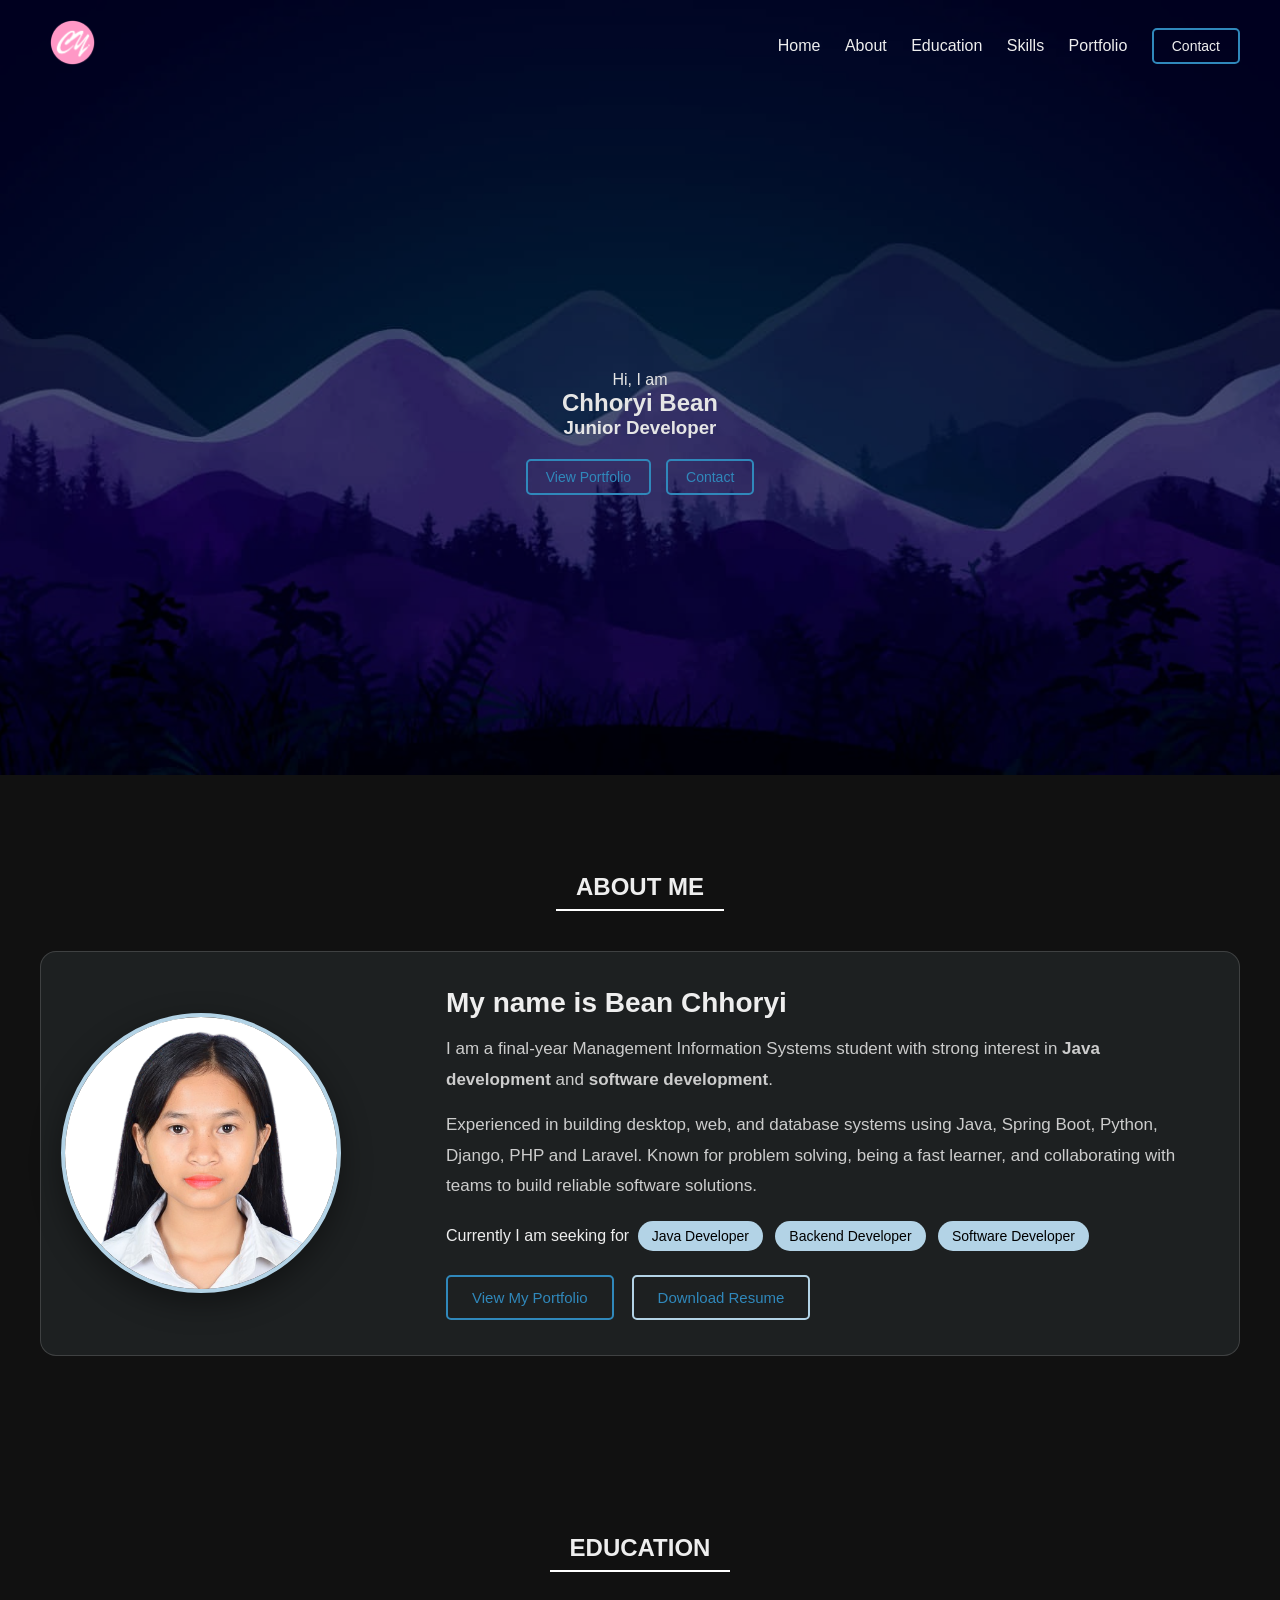
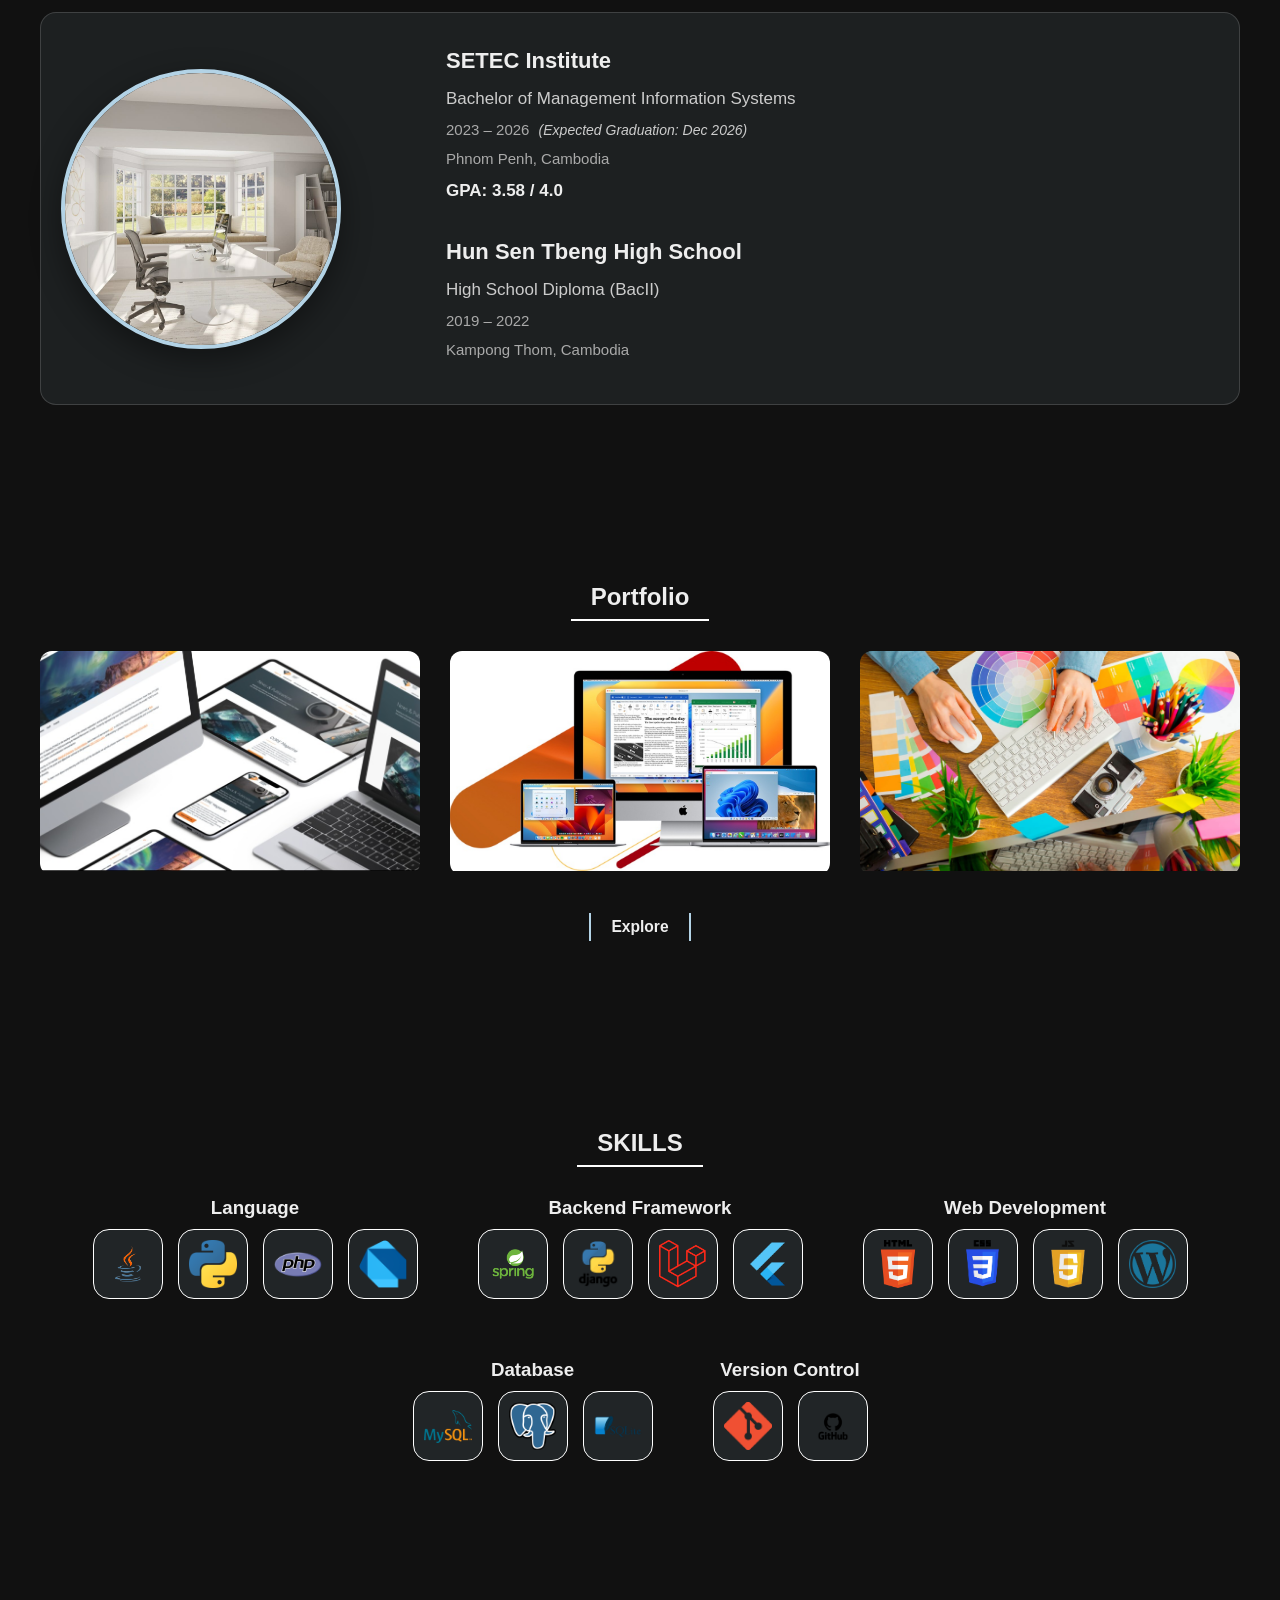
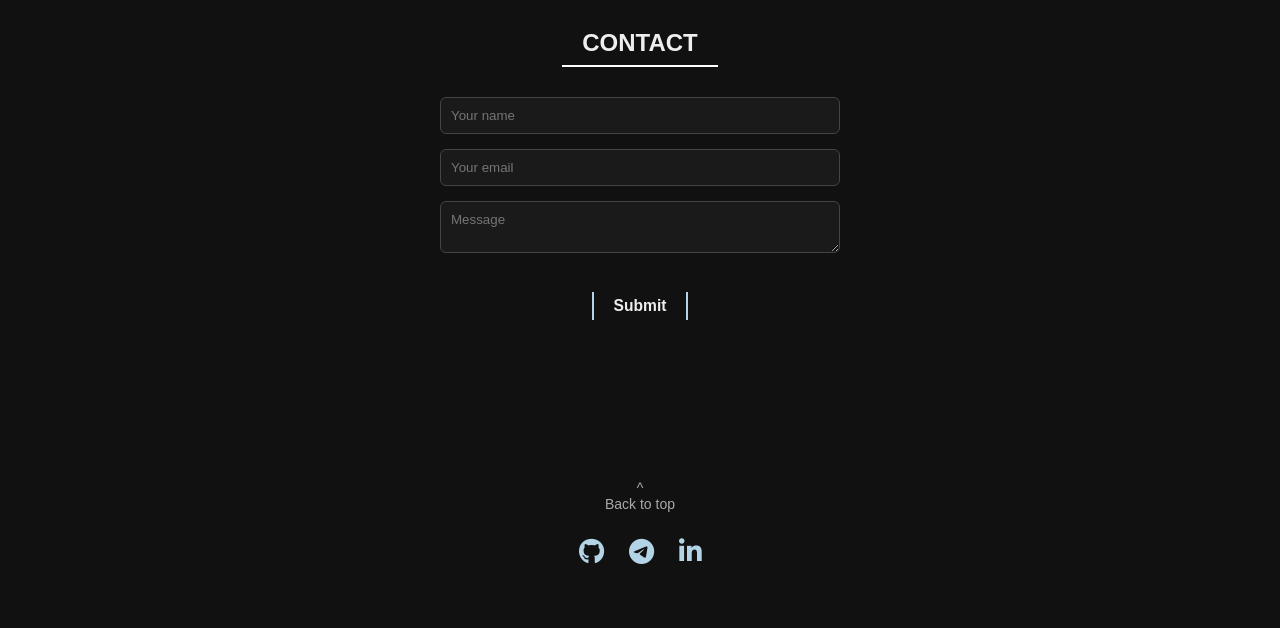
<file: index.html>
<!DOCTYPE html>
<html lang="en">
<head>
  <meta charset="UTF-8">
  <meta name="viewport" content="width=device-width, initial-scale=1.0">
  <title>Chhoryi Bean | Portfolio</title>
  <link rel="stylesheet" href="styles/style.css">
  <link rel="stylesheet" href="https://cdnjs.cloudflare.com/ajax/libs/font-awesome/6.5.0/css/all.min.css"/>
  <link rel="preconnect" href="https://fonts.googleapis.com">
  <link rel="preconnect" href="https://fonts.gstatic.com" crossorigin>
  <link href="https://fonts.googleapis.com/css2?family=Inter:wght@100..900&display=swap" rel="stylesheet">
  <link rel="stylesheet" href="styles/loading.css">
  
</head>
<body>
  <div id="loader-overlay">
    <img src="assets/icons/pleasewait.gif" alt="Loading..." class="loader-gif">
  </div>

  <div class="home-banner">
    <header class="navbar">
      <h2 class="logo"><img src="assets/images/Chhoryi-Logo.png" loading="lazy" alt=""></h2>
      <nav>
        <a href="#home">Home</a>
        <a href="#about">About</a>
        <a href="#edu">Education</a>
        <a href="#skills">Skills</a>
        <a href="#portfolio">Portfolio</a>
        <a href="#contact" class="btn">Contact</a>
      </nav>
    </header>

    <section id="home" class="hero">
      <div class="hero-text">
        <p>Hi, I am</p>
        <h1>Chhoryi Bean</h1>
        <h3>Junior Developer</h3>
        <div class="hero-buttons">
          <a href="#portfolio" class="btn">View Portfolio</a>
          <a href="#contact" class="btn">Contact</a>
        </div>
      </div>
    </section>
  </div>

  <div class="section" id="about">
    <h2 class="section-title">ABOUT ME</h2>
    <div class="about-container">
      <div class="about-layout">
        <div class="about-photo">
          <img src="assets/images/Chhoryi.png" alt="Chhoryi Bean">
        </div>

        <div class="about-intro-card">
          <div class="about-intro-content">
            <h3 class="about-greeting">My name is Bean Chhoryi</h3>
          </div>

          <div class="about-description-card">
            <p class="about-text">
              I am a final-year Management Information Systems student with strong interest in
              <strong>Java development</strong> and <strong>software development</strong>.
            </p>

            <p class="about-text">
              Experienced in building desktop, web, and database systems using Java, Spring Boot, Python, Django, PHP and Laravel.
              Known for problem solving, being a fast learner, and collaborating with teams to build reliable software solutions.
            </p>

            <p class="about-status">
              Currently I am seeking for
              <span class="status-badge">Java Developer</span>
              <span class="status-badge">Backend Developer</span>
              <span class="status-badge">Software Developer</span>
            </p>
          </div>

          <div class="about-cta">
            <div class="cta-buttons">
              <a href="#portfolio" class="btn about-btn">View My Portfolio</a>
              <a href="assets/Bean_Chhoryi.pdf" download="Bean_Chhoryi.pdf" class="btn about-btn btn-outline"> Download Resume </a>
            </div>
          </div>
        </div>

      </div>

    </div>
  </div>

  <div class="section" id="edu">
    <h2 class="section-title">EDUCATION</h2>
    <div class="edu-container">
      <div class="edu-layout">
        <div class="about-photo">
          <img src="assets/images/about.jpg" alt="Chhoryi Bean">
        </div>

        <div class="edu-intro-card">
          <div class="edu-description-card">
            <h3 class="edu-institution">SETEC Institute</h3>
            <p class="edu-degree">Bachelor of Management Information Systems</p>
            <p class="edu-dates">2023 – 2026 <span class="edu-note">(Expected Graduation: Dec 2026)</span></p>
            <p class="edu-location">Phnom Penh, Cambodia</p>
            <p class="edu-gpa">GPA: 3.58 / 4.0</p>
          </div>

          <div class="edu-description-card second-card">
            <h3 class="edu-institution">Hun Sen Tbeng High School</h3>
            <p class="edu-degree">High School Diploma (BacII)</p>
            <p class="edu-dates">2019 – 2022</p>
            <p class="edu-location">Kampong Thom, Cambodia</p>
          </div>
        </div>
      </div>
    </div>
  </div>

  <div class="section" id="portfolio">
    <h2 class="section-title">Portfolio</h2>
    <div class="work-grid">
      <a href="pages/portfolio.html" class="work-card">
        <img src="assets/images/projects/work1.jpg" alt="Project 1">
        <div class="work-overlay">
          <h3>Web Application</h3>
        </div>
      </a>

      <a href="pages/portfolio.html" class="work-card">
        <img src="assets/images/projects/work2.jpg" alt="Project 1">
        <div class="work-overlay">
          <h3>Desktop Application</h3>
        </div>
      </a>

      <a href="pages/portfolio.html" class="work-card">
        <img src="assets/images/projects/work3.jpg" alt="Project 1">
        <div class="work-overlay">
          <h3>Other</h3>
        </div>
      </a>
    </div>
    <br>
    <a href="pages/portfolio.html" style="text-decoration: none;">
      <button type="submit" class="btn-submit"><h3>Explore</h3></button>
    </a>
  </div>

  <div class="section" id="skills">
    <h2 class="section-title">SKILLS</h2>
    <div class="skills-triangle">
      <div class="skills-row top-row">
        <div class="skill-block">
          <h3>Language</h3>
          <div class="skill-icons">
            <img src="assets/logo/java.png" loading="lazy" alt="">
            <img src="assets/logo/python.png" loading="lazy" alt="">
            <img src="assets/logo/php.png" loading="lazy" alt="">
            <img src="assets/logo/dart.png" loading="lazy" alt="">
          </div>
        </div>
        
        <div class="skill-block">
          <h3>Backend Framework</h3>
          <div class="skill-icons">
            <img src="assets/logo/spring.png" loading="lazy" alt="">
            <img src="assets/logo/django-logo.png" loading="lazy" alt="">
            <img src="assets/logo/laravel.png" loading="lazy" alt="">
            <img src="assets/logo/flutter.png" loading="lazy" alt="">
          </div>
        </div>
        <div class="skill-block">
          <h3>Web Development</h3>
          <div class="skill-icons">
            <img src="assets/logo/html.png" loading="lazy" alt="">
            <img src="assets/logo/css.png" loading="lazy" alt="">
            <img src="assets/logo/js.png" loading="lazy" alt="">
            <img src="assets/logo/WordPress.png" loading="lazy" alt="">
          </div>
        </div>
      </div>

      <!-- Bottom row -->
      <div class="skills-row bottom-row">
        <div class="skill-block">
          <h3>Database</h3>
          <div class="skill-icons">
            <img src="assets/logo/mysql.png" loading="lazy" alt="">
            <img src="assets/logo/postgresql.png" loading="lazy" alt="">
            <img src="assets/logo/sqllite.png" loading="lazy" alt="">
          </div>
        </div>
        <div class="skill-block">
          <h3>Version Control</h3>
          <div class="skill-icons">
            <img src="assets/logo/git.png" loading="lazy" alt="">
            <img src="assets/logo/GitHub-Logo.png" loading="lazy" alt="">
          </div>
        </div>
      </div>

      <!-- Learning row
      <div class="skills-row learning-row">
        <div class="skill-block">
          <h3>Learning</h3>
          <div class="skill-icons">
            <img src="assets/logo/vue.png" alt="Learning">
          </div>
        </div>
      </div> -->
    </div>
  </div>


  <div class="section" id="contact">
    <h2 class="section-title">CONTACT</h2>
    <form class="contact-form" 
      action="https://formspree.io/f/mvzwzayz"
      method="POST">

      <input type="text" name="name" placeholder="Your name" required>

      <input type="email" name="email" placeholder="Your email" required>

      <textarea name="message" placeholder="Message" required></textarea>

      <button type="submit" class="btn-submit"><h3>Submit</h3></button>

    </form>
  </div>


  <footer class="footer">
    <a href="#home" class="back-top">
      ^ <br>
      <span>Back to top</span>
    </a>
    <div class="socials">
      <a href="https://github.com/beanchhoryi" target="_blank"><i class="fab fa-github"></i></a>
      <a href="https://t.me/chhoryi_bean" target="_blank"><i class="fab fa-telegram"></i></a>
      <a href="https://www.linkedin.com/in/bean-chhoryi-962035348/" target="_blank"><i class="fab fa-linkedin-in"></i></a>
    </div>
  </footer>

<script src="scripts/script.js"></script>
<script src="scripts/loading.js"></script>
</body>
</html>
</file>
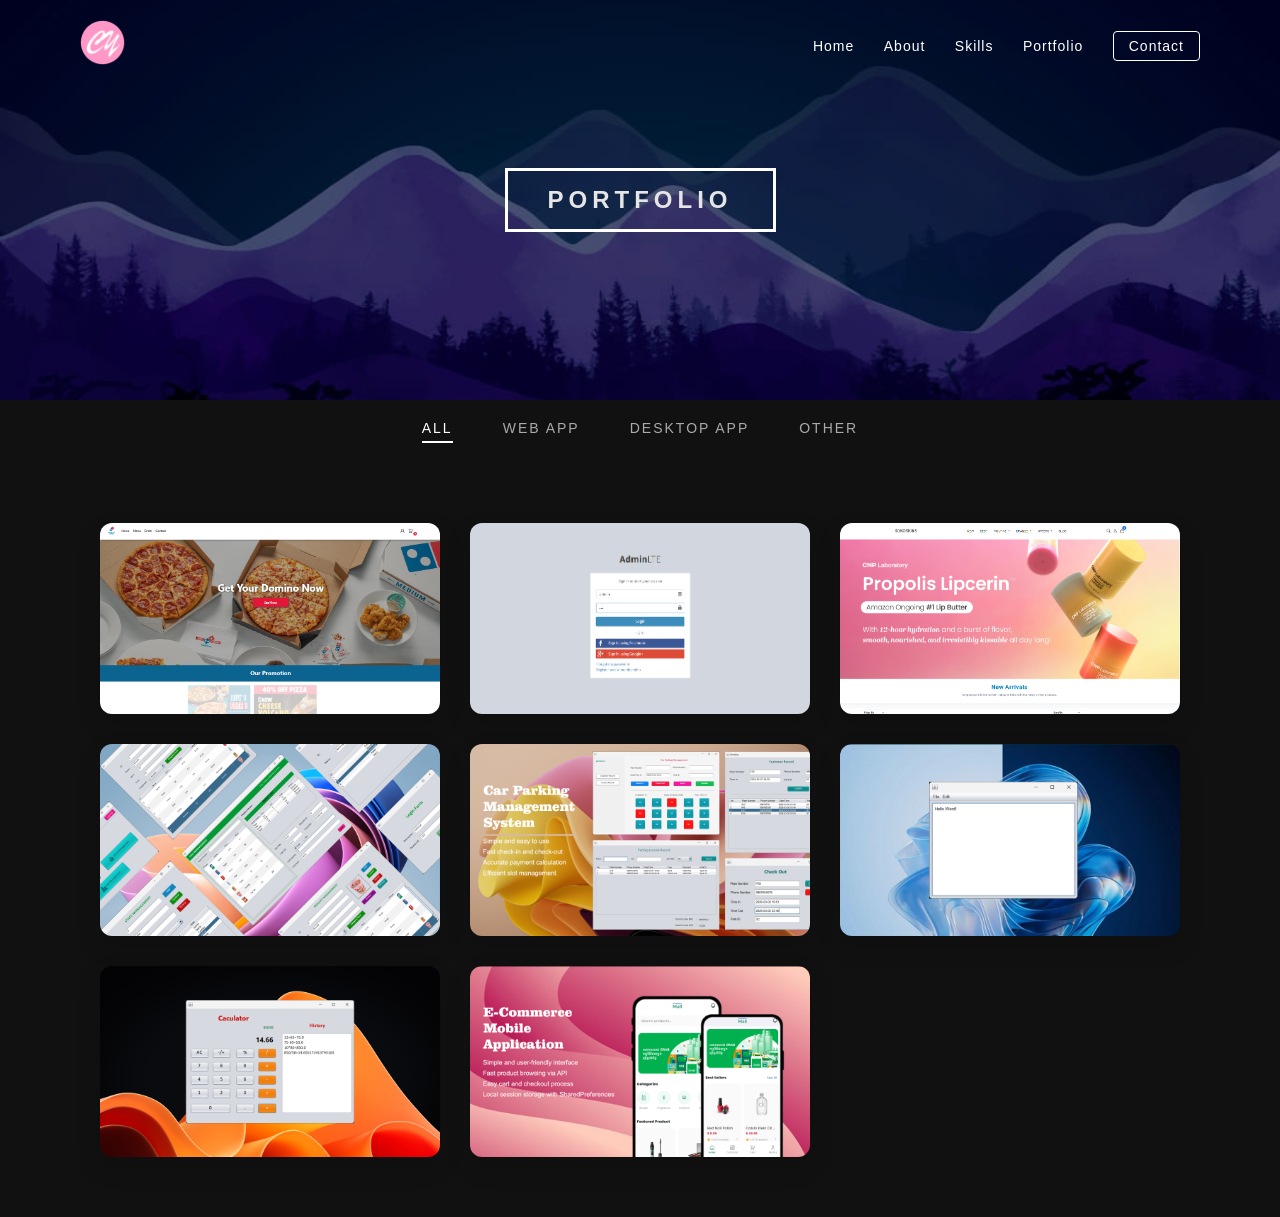
<file: pages/portfolio.html>
<!DOCTYPE html>
<html lang="en">
<head>
    <meta charset="UTF-8">
    <meta name="viewport" content="width=device-width, initial-scale=1.0">
    <title>Portfolio</title>
    <link rel="stylesheet" href="../styles/portfolio.css">
    <link rel="stylesheet" href="../styles/loading.css">
</head>
<body>
    <div id="loader-overlay">
        <img src="../assets/icons/pleasewait.gif" alt="Loading..." class="loader-gif">
    </div>

    <section class="cover">
        <header class="navbar">
            <h2 class="logo">
                <img src="../assets/images/Chhoryi-Logo.png" loading="lazy" alt="">
            </h2>

            <nav>
                <a href="../index.html#home">Home</a>
                <a href="../index.html#about">About</a>
                <a href="../index.html#skills">Skills</a>
                <a href="#portfolio">Portfolio</a>
                <a href="../index.html#contact" class="btn">Contact</a>
            </nav>
        </header>

        <div class="cover-overlay">
            <h1 class="title">PORTFOLIO</h1>
        </div>
    </section>

    <section class="menu">
        <ul>
            <li class="active" data-filter="all">ALL</li>
            <li data-filter="web">WEB APP</li>
            <li data-filter="desktop">DESKTOP APP</li>
            <li data-filter="other">OTHER</li>
        </ul>
    </section>

    <section class="work-grid" id="workGrid"></section>

    <script src="../scripts/project-data.js"></script>
    <script src="../scripts/portfolio.js"></script>
    <script src="../scripts/loading.js"></script>
</body>
</html>
</file>
<file: styles/style.css>
* {
  margin: 0;
  padding: 0;
  box-sizing: border-box;
  font-family: Arial, sans-serif;
}

body {
  background: #111;
  color: rgba(229, 229, 229, 1);
}

html {
  scroll-behavior: smooth;
}

.logo img{
  margin: 10px;
  width: 45px;
}

.navbar {
  display: flex;
  justify-content: space-between;
  padding: 10px 40px;
  align-items: center;
  padding-bottom: 0px;
}

.navbar a {
  margin-left: 20px;
  color: #eee; 
  text-decoration: none;
  font-weight: 500;
}

.btn {
  border: 1px solid #b3d3e6;
  padding: 6px 14px;
  color: #4e9ac6;
}

.btn:hover{
  background:#b3d3e6;
  color:white;
}

.home-banner {
  position: relative;
  background: url('../assets/images/cover.jpg') center/cover no-repeat;
}

.home-banner::before {
  content: "";
  position: absolute;
  inset: 0;
  background: rgba(0, 0, 0, 0.5);
  pointer-events: none;
}

.home-banner .navbar,
.home-banner .hero {
  position: relative;
  z-index: 1;
}

.hero {
  display: flex;
  justify-content: center;
  align-items: center;
  height: 76vh;
  margin: 10px;
  padding: 20px;
}

.hero-text {
  text-align: center;
}

.hero-buttons{
  margin-top: 20px;
  display: flex;
  gap: 15px;
  align-items: center;
  justify-content: center;
}

.btn{
  border: 2px solid #3088bb;
  color: #3088bb;
  padding: 8px 18px;
  text-decoration: none;
  border-radius: 5px;
  display: inline-block;
  font-size: 14px;
  transition: 0.25s;
}

.btn:hover{
  background: #3088bb;
  color: white;
}

.section {
  padding: 80px 40px;
  text-align: center;
  color: #eee;
}

.section-title {
  border-bottom: 2px solid white;
  display: inline-block;
  padding: 8px 20px;
  margin-bottom: 30px;
}

.section-text {
  font-size: 20px;
  font-family: 'Inter', sans-serif;
  line-height: 1.8;
  word-spacing: 4px;
  margin-top: 30px;
  margin-bottom: 30px;
}



/*  ================================================= Portfolio Section ========================================== */

.work-grid {
  display: grid;
  grid-template-columns: repeat(3, 1fr);
  gap: 30px;
}

.work-card {
  position: relative;
  overflow: hidden;
  border-radius: 12px;
  cursor: pointer;
  display: block;
  text-decoration: none;
  color: inherit;
}

.work-card img {
  width: 100%;
  height: 220px;
  object-fit: cover;
  transition: opacity 0.3s ease;
}

.work-overlay {
  position: absolute;
  inset: 0;
  background: rgba(0, 0, 0, 0.55);
  display: flex;
  align-items: center;
  justify-content: center;
  opacity: 0;
  transition: opacity 0.3s ease;
}

.work-overlay h3 {
  color: #fff;
  font-size: 20px;
  letter-spacing: 1px;
}

.work-card:hover img {
  opacity: 0.4;
}

.work-card:hover .work-overlay {
  opacity: 1;
}

@media (max-width: 768px) {
  .work-grid {
    grid-template-columns: 1fr;
  }
}



/* ============================================= Skill Section ====================================== */

.skills-triangle {
  display: flex;
  flex-direction: column;
  align-items: center;
  gap: 60px;
}

.skills-row {
  display: flex;
  justify-content: center;
  gap: 60px;
}

.skill-block {
  display: flex;
  flex-direction: column;
  align-items: center;
}

.skill-block h4 {
  margin-bottom: 10px;
}

.skill-icons {
  display: flex;
  gap: 15px;
  justify-content: center;
}

.skill-icons img {
  width: 70px;
  height: 70px;
  object-fit: contain;
  padding: 10px;
  background: rgba(179, 211, 230, 0.1);
  border-radius: 16px;
  border: 1px solid white;
  margin-top: 10px;
}



/* =============================================== Contact Section ======================================*/

.contact-form {
  max-width: 400px;
  margin-left: 0;
  text-align: center;
  margin: auto;
}

.contact-form input,
.contact-form textarea {
  width: 100%;
  margin-bottom: 15px;
  padding: 10px;
  border: 1px solid #444;
  border-radius: 6px;
  background: #1a1a1a;
  color: #eee;
}

.btn-submit{
  border-left: 2px solid #b3d3e6;
  border-right: 2px solid #b3d3e6;
  padding: 5px 20px;
  margin: 20px auto;
  display: block;
}

button{
  color: #eee;
  border: none;
  background-color: transparent;
  cursor: pointer;
}



/* ========================================== Footer Section ===================================== */

.footer {
  padding: 60px 20px;
  text-align: center;
  background: transparent;
  display: flex;
  flex-direction: column;
  align-items: center;
  gap: 25px;
}

.back-top {
  color: #aaa;
  text-decoration: none;
  font-size: 14px;
}

.socials {
  display: flex;
  gap: 25px;
}

.socials a {
  color: #b3d3e6;
  font-size: 26px;
  transition: color 0.3s ease;
}

.socials a:hover {
  color: #007bff;
}

/* MOBILE */
@media (max-width: 768px){

  .navbar{
    flex-direction: column;
    gap: 10px;
  }

  .navbar nav{
    display:flex;
    flex-wrap:wrap;
    justify-content:center;
    gap:10px;
  }

  .hero{
    flex-direction: column;
    text-align: center;
    height: auto;
    gap: 30px;
  }

  .hero-img{
    width: 180px;
    height: 230px;
  }

  .hero-buttons{
    justify-content:center;
  }

  .section{
    padding:60px 20px;
  }

  .skills-row{
    flex-direction: column;
    gap:40px;
  }

  .skill-icons img{
    width:55px;
    height:55px;
  }

  .work-grid{
    grid-template-columns: 1fr;
  }

}




/* =================================================== About Section ===================================== */
.about-layout{
  display:flex;
  align-items:center;
  justify-content:space-around;
  gap:50px;
  width:100%;
  margin:10px auto;
  background: rgba(179, 211, 230, 0.08);
  border-radius: 16px;
  border: 1px solid rgba(255, 255, 255, 0.15);
}

.about-photo{
  padding: 20px;
  display: flex;
  align-items: center;
  justify-content: center;
}

.about-photo img{
  width:280px;
  height:280px;
  object-fit:cover;
  object-position: top center;
  border-radius:50%;
  border:4px solid #b3d3e6;
  box-shadow:0 10px 30px rgba(0,0,0,0.4);
}

.about-intro-card{
  padding:35px;
  width:100%;
  text-align:left;
}

.about-greeting{
  font-size:28px;
  font-weight:600;
  margin-bottom:15px;
}

.about-text{
  font-size:17px;
  line-height:1.8;
  margin-bottom:15px;
  color:#ccc;
}

.about-status{
  font-size:16px;
  margin-top:10px;
}

.status-badge{
  display:inline-block;
  background:#b3d3e6;
  color:black;
  padding:7px 14px;
  border-radius:20px;
  font-size:14px;
  margin:4px;
}

.cta-buttons{
  margin-top:20px;
  display:flex;
  gap:18px;
}

.about-btn{
  padding:12px 24px;
  font-size:15px;
}

.btn-outline{
  background:transparent;
  border:2px solid #b3d3e6;
}

@media (max-width:768px){

  .about-layout,
  .edu-layout{
    flex-direction:column;
  }

  .about-photo{
    padding: 20px 0 0;
  }

  .about-photo img{
    width:160px;
    height:160px;
  }

  .about-intro-card{
    padding:35px;
    max-width:650px;
  }
}




/* ============================================ Education ===================================== */
.edu-layout {
  display: flex;
  align-items: center;
  justify-content: space-around;
  gap: 50px;
  width: 100%;
  margin: 10px auto;
  background: rgba(179, 211, 230, 0.08);
  border-radius: 16px;
  border: 1px solid rgba(255, 255, 255, 0.15);
}

.edu-intro-card {
  padding: 35px;
  width: 100%;
  text-align: left;
}

.edu-description-card {
  margin-bottom: 35px;
}

.edu-description-card.second-card {
  margin-bottom: 0;
}

.edu-institution {
  color: #eee;
  font-size: 22px;
  margin-bottom: 12px;
  font-weight: 600;
}

.edu-degree {
  font-size: 17px;
  font-weight: 500;
  color: #ccc;
  margin-bottom: 8px;
  line-height: 1.5;
}

.edu-dates {
  font-size: 15px;
  color: #aaa;
  margin-bottom: 6px;
  line-height: 1.5;
}

.edu-note {
  color: #ccc;
  font-style: italic;
  font-size: 14px;
  margin-left: 5px;
}

.edu-location {
  font-size: 15px;
  color: #aaa;
  margin-bottom: 8px;
  line-height: 1.5;
}

.edu-gpa {
  font-size: 17px;
  font-weight: 600;
  color: #eee;
  margin-bottom: 0;
  line-height: 1.5;
}
</file>
<file: styles/loading.css>
#loader-overlay{
  position: fixed;
  top: 0;
  left: 0;
  width: 100%;
  height: 100%;
  background: rgba(0,0,0,0.4);
  backdrop-filter: blur(3px);
  display: flex;
  justify-content: center;
  align-items: center;
  z-index: 9999;
  transition: opacity 0.5s ease;
}

.loader-gif{
  width: 240px;
  mix-blend-mode: multiply;
}
</file>
<file: styles/portfolio.css>
*{
    margin: 0;
    padding: 0;
    box-sizing: border-box;
    font-family: Arial, sans-serif;
}

body {
  background: #111;
  color: rgba(229, 229, 229, 1);
}


.cover{
    height: 400px;
    background: url('../assets/images/cover.jpg') center/cover no-repeat;
    position: relative;
}

.cover-overlay {
    background: rgba(0, 0, 0, 0.5);
    height: 100%;
    display: flex;
    justify-content: center;
    align-items: center;
}

.navbar{
    position: absolute;
    top: 0;
    left: 0;
    width: 100%;
    padding: 20px 80px;
    display: flex;
    justify-content: space-between;
    align-items: center;
    z-index: 10;
}

.logo img{
    height: 45px;
}

.navbar nav a{
    color: white;
    text-decoration: none;
    margin-left: 25px;
    font-size: 14px;
    letter-spacing: 1px;
}

.navbar nav a.btn{
    border: 1px solid white;
    padding: 6px 15px;
    border-radius: 4px;
}

.title {
    border: 3px solid white;
    padding: 15px 40px;
    letter-spacing: 5px;
}

.menu {
    background: #111;
    padding: 20px 0;
}

.menu ul {
    list-style: none;
    display: flex;
    justify-content: center;
    gap: 50px;
}

.menu li {
    color: #aaa;
    cursor: pointer;
    font-size: 14px;
    letter-spacing: 2px;
    transition: 0.3s;
}

.menu li:hover,
.menu li.active {
    color: white;
    border-bottom: 2px solid white;
    padding-bottom: 5px;
}

.work-grid {
    display: grid;
    grid-template-columns: repeat(3, 1fr);
    gap: 30px;
    padding: 60px 100px;
}

.work-card {
    position: relative;
    overflow: hidden;
    display: block;
    cursor: pointer;
    aspect-ratio: 16/9;
    width: 100%;
    max-width: 400px; 
    margin: 0 auto;
    border-radius: 12px;
    box-shadow: 0 10px 25px rgba(0, 0, 0, 0.15);
}

.work-card a {
    text-decoration: none;
    display: block;
    position: relative;
    width: 100%;
    height: 100%;
}

.work-card img {
    width: 100%;
    height: 100%;
    object-fit: cover;
    transition: transform 0.4s ease;
    display: block;
}

.work-overlay {
    position: absolute;
    top: 0;
    left: 0;
    width: 100%;
    height: 100%;
    background: rgba(0, 0, 0, 0.75);
    display: flex;
    flex-direction: column;
    justify-content: center;
    align-items: center;
    text-align: center;
    padding: 20px;
    opacity: 0;
    transition: opacity 0.3s ease;
    box-sizing: border-box;
    border-radius: 12px;
    color: white;
}

.work-card:hover img {
    transform: scale(1.1);
}

.work-card:hover .work-overlay {
    opacity: 1;
}

@media (max-width: 900px) {
    .work-grid {
        grid-template-columns: repeat(2, 1fr);
    }
    
    .work-card {
        max-width: 350px;
    }
}

@media (max-width: 600px) {
    .work-grid {
        grid-template-columns: 1fr;
    }
    
    .work-card {
        max-width: 100%;
    }
}

/* MOBILE */
@media (max-width:768px){

  .navbar{
    padding:20px;
  }

  .menu ul{
    flex-wrap:wrap;
    gap:20px;
  }

  .work-grid{
    padding:40px 20px;
  }

  .title{
    padding:10px 25px;
    font-size:20px;
  }

}
</file>
